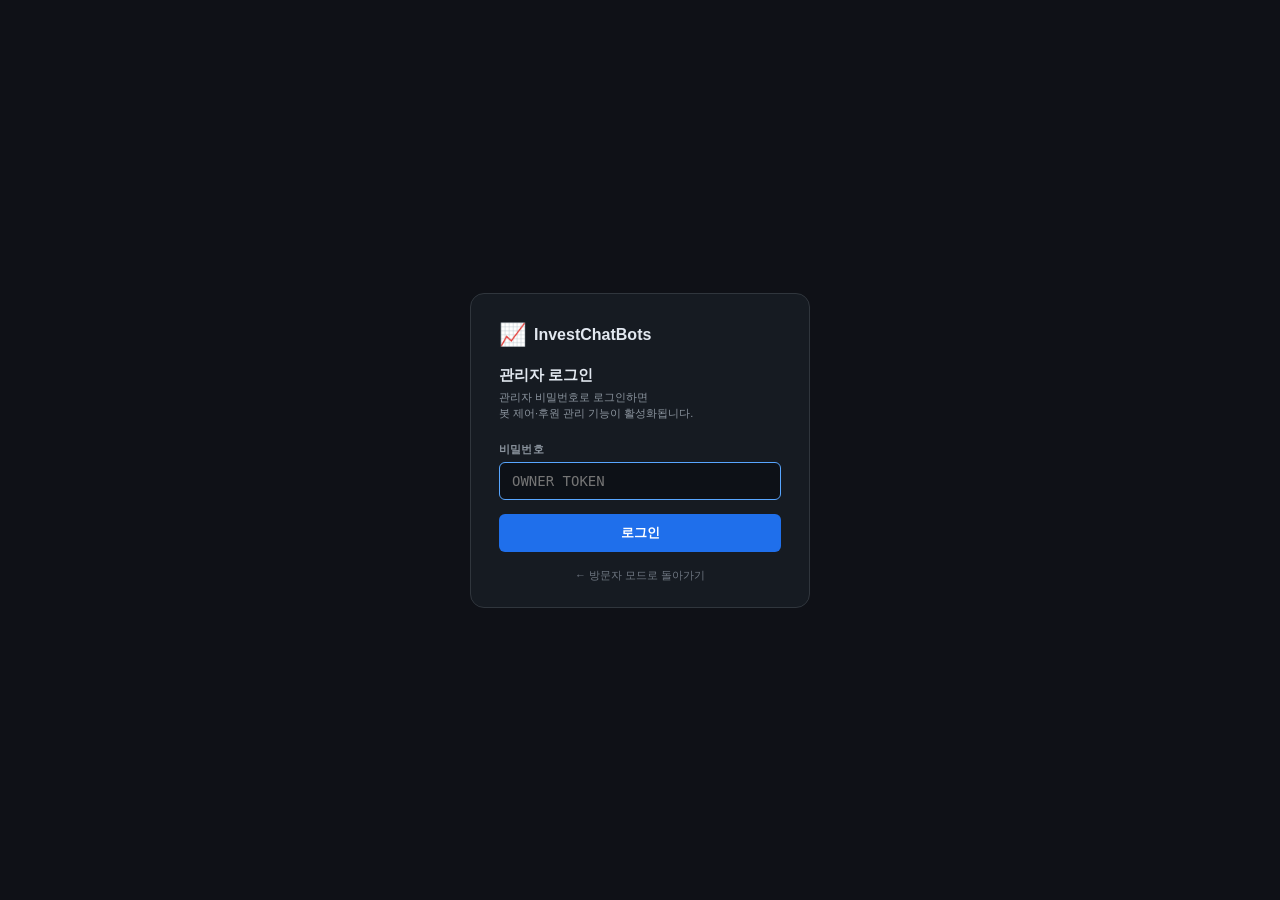
<file: static/admin.html>
<!DOCTYPE html>
<html lang="ko">
<head>
<meta charset="UTF-8">
<meta name="viewport" content="width=device-width, initial-scale=1.0, viewport-fit=cover">
<meta name="theme-color" content="#0f1117">
<meta http-equiv="Cache-Control" content="no-cache, no-store, must-revalidate">
<title>관리자 로그인 — InvestChatBots</title>
<style>
  *, *::before, *::after { box-sizing: border-box; margin: 0; padding: 0; }
  html, body { height: 100%; }
  body { font-family: -apple-system, BlinkMacSystemFont, 'Segoe UI', sans-serif;
    background: #0f1117; color: #e2e8f0; display: flex; align-items: center; justify-content: center; padding: 24px; }

  .card { background: #161b22; border: 1px solid #30363d; border-radius: 14px;
    padding: 28px 28px 24px; width: 100%; max-width: 340px; }
  .brand { display: flex; align-items: center; gap: 8px; margin-bottom: 18px; }
  .brand-emoji { font-size: 22px; }
  .brand-text { font-size: 16px; font-weight: 700; color: #e2e8f0; }
  h1 { font-size: 15px; font-weight: 700; margin-bottom: 4px; color: #e2e8f0; }
  .sub { font-size: 11px; color: #8b949e; margin-bottom: 20px; line-height: 1.5; }
  .label { font-size: 11px; color: #8b949e; margin-bottom: 5px; font-weight: 600; letter-spacing: .02em; }
  input { width: 100%; background: #0d1117; border: 1px solid #30363d; border-radius: 6px;
    padding: 10px 12px; color: #e2e8f0; font-size: 14px; outline: none; transition: border-color .15s;
    font-family: ui-monospace, SFMono-Regular, monospace; }
  input:focus { border-color: #58a6ff; }
  button { width: 100%; background: #1f6feb; border: none; color: #fff; padding: 10px;
    border-radius: 6px; font-size: 13px; cursor: pointer; font-weight: 600; margin-top: 14px;
    transition: background .15s; }
  button:hover:not(:disabled) { background: #388bfd; }
  button:disabled { background: #30363d; cursor: not-allowed; }
  .err { color: #f85149; font-size: 11px; margin-top: 10px; display: none; }
  .err.show { display: block; }
  .footer-link { display: block; text-align: center; margin-top: 16px; font-size: 11px;
    color: #6e7681; text-decoration: none; }
  .footer-link:hover { color: #58a6ff; }
</style>
</head>
<body>
<div class="card">
  <div class="brand">
    <span class="brand-emoji">📈</span>
    <span class="brand-text">InvestChatBots</span>
  </div>
  <h1>관리자 로그인</h1>
  <div class="sub">관리자 비밀번호로 로그인하면<br>봇 제어·후원 관리 기능이 활성화됩니다.</div>
  <div class="label">비밀번호</div>
  <input id="pw" type="password" placeholder="OWNER_TOKEN" autocomplete="current-password"
    onkeydown="if(event.key==='Enter')doLogin()" autofocus />
  <div class="err" id="err">비밀번호가 일치하지 않습니다.</div>
  <button id="btn" onclick="doLogin()">로그인</button>
  <a href="/" class="footer-link">← 방문자 모드로 돌아가기</a>
</div>
<script>
async function doLogin() {
  const pw = document.getElementById('pw').value;
  const btn = document.getElementById('btn');
  const err = document.getElementById('err');
  err.classList.remove('show');
  if (!pw) {
    err.textContent = '비밀번호를 입력하세요.';
    err.classList.add('show');
    return;
  }
  btn.disabled = true;
  btn.textContent = '확인 중...';
  try {
    const r = await fetch('/api/admin/login', {
      method: 'POST', headers: {'Content-Type': 'application/json'},
      body: JSON.stringify({password: pw}),
    });
    if (!r.ok) {
      err.textContent = '비밀번호가 일치하지 않습니다.';
      err.classList.add('show');
      btn.disabled = false;
      btn.textContent = '로그인';
      return;
    }
    const d = await r.json();
    location.href = d.redirect || '/';
  } catch (e) {
    err.textContent = '네트워크 오류';
    err.classList.add('show');
    btn.disabled = false;
    btn.textContent = '로그인';
  }
}
</script>
</body>
</html>
</file>
